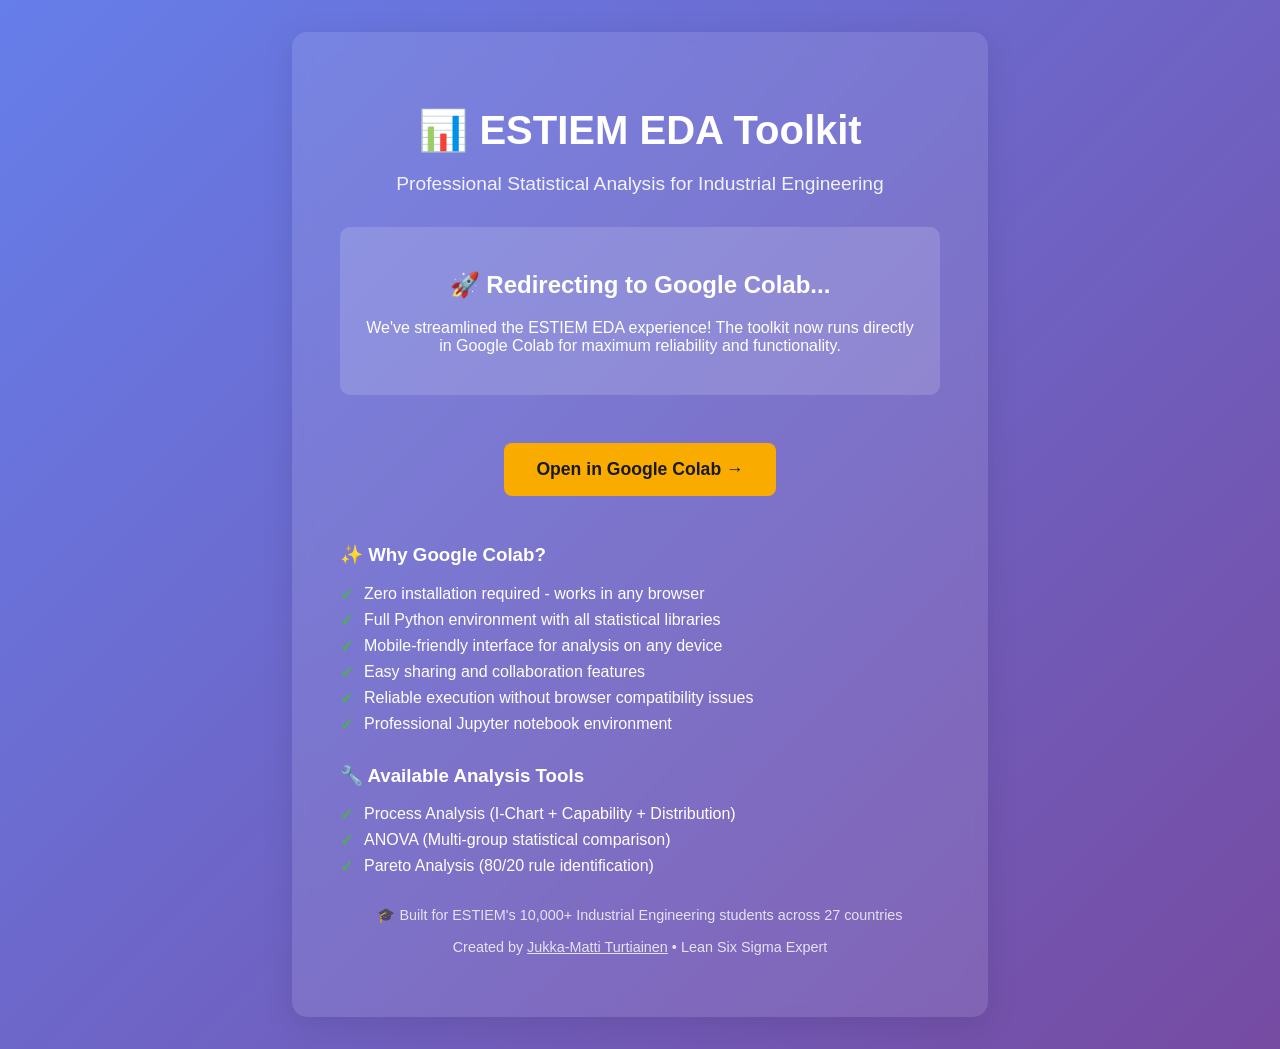
<file: docs/index.html>
<!DOCTYPE html>
<html lang="en">
<head>
    <meta charset="UTF-8">
    <meta name="viewport" content="width=device-width, initial-scale=1.0">
    <title>ESTIEM EDA Toolkit - Redirecting to Google Colab</title>
    <meta http-equiv="refresh" content="3;url=https://colab.research.google.com/github/jukka-matti/ESTIEM-eda/blob/main/notebooks/ESTIEM_EDA_Quick_Start.ipynb">
    <style>
        body {
            font-family: -apple-system, BlinkMacSystemFont, 'Segoe UI', Roboto, sans-serif;
            background: linear-gradient(135deg, #667eea 0%, #764ba2 100%);
            color: white;
            text-align: center;
            padding: 2rem;
            margin: 0;
            min-height: 100vh;
            display: flex;
            flex-direction: column;
            justify-content: center;
            align-items: center;
        }
        .container {
            max-width: 600px;
            background: rgba(255, 255, 255, 0.1);
            backdrop-filter: blur(10px);
            border-radius: 15px;
            padding: 3rem;
            box-shadow: 0 8px 32px rgba(0, 0, 0, 0.1);
        }
        h1 {
            font-size: 2.5rem;
            margin-bottom: 1rem;
            color: #fff;
        }
        .subtitle {
            font-size: 1.2rem;
            opacity: 0.9;
            margin-bottom: 2rem;
        }
        .redirect-info {
            background: rgba(255, 255, 255, 0.15);
            padding: 1.5rem;
            border-radius: 10px;
            margin: 2rem 0;
        }
        .colab-btn {
            display: inline-block;
            background: #f9ab00;
            color: #1a1a1a;
            text-decoration: none;
            padding: 1rem 2rem;
            border-radius: 8px;
            font-weight: bold;
            font-size: 1.1rem;
            margin: 1rem;
            transition: transform 0.2s;
        }
        .colab-btn:hover {
            transform: translateY(-2px);
        }
        .features {
            text-align: left;
            margin: 2rem 0;
        }
        .features ul {
            list-style: none;
            padding: 0;
        }
        .features li {
            margin: 0.5rem 0;
            padding-left: 1.5rem;
            position: relative;
        }
        .features li:before {
            content: "✓";
            position: absolute;
            left: 0;
            color: #4CAF50;
            font-weight: bold;
        }
        .estiem-info {
            opacity: 0.8;
            font-size: 0.9rem;
            margin-top: 2rem;
        }
    </style>
</head>
<body>
    <div class="container">
        <h1>📊 ESTIEM EDA Toolkit</h1>
        <p class="subtitle">Professional Statistical Analysis for Industrial Engineering</p>
        
        <div class="redirect-info">
            <h2>🚀 Redirecting to Google Colab...</h2>
            <p>We've streamlined the ESTIEM EDA experience! The toolkit now runs directly in Google Colab for maximum reliability and functionality.</p>
        </div>
        
        <a href="https://colab.research.google.com/github/jukka-matti/ESTIEM-eda/blob/main/notebooks/ESTIEM_EDA_Quick_Start.ipynb" class="colab-btn">
            Open in Google Colab →
        </a>
        
        <div class="features">
            <h3>✨ Why Google Colab?</h3>
            <ul>
                <li>Zero installation required - works in any browser</li>
                <li>Full Python environment with all statistical libraries</li>
                <li>Mobile-friendly interface for analysis on any device</li>
                <li>Easy sharing and collaboration features</li>
                <li>Reliable execution without browser compatibility issues</li>
                <li>Professional Jupyter notebook environment</li>
            </ul>
        </div>
        
        <div class="features">
            <h3>🔧 Available Analysis Tools</h3>
            <ul>
                <li>Process Analysis (I-Chart + Capability + Distribution)</li>
                <li>ANOVA (Multi-group statistical comparison)</li>
                <li>Pareto Analysis (80/20 rule identification)</li>
            </ul>
        </div>
        
        <div class="estiem-info">
            <p>🎓 Built for ESTIEM's 10,000+ Industrial Engineering students across 27 countries</p>
            <p>Created by <a href="https://www.rdmaic.com" style="color: #fff;">Jukka-Matti Turtiainen</a> • Lean Six Sigma Expert</p>
        </div>
    </div>

    <script>
        // Optional: Add countdown timer
        let countdown = 3;
        const timer = setInterval(() => {
            countdown--;
            if (countdown <= 0) {
                clearInterval(timer);
                window.location.href = 'https://colab.research.google.com/github/jukka-matti/ESTIEM-eda/blob/main/notebooks/ESTIEM_EDA_Quick_Start.ipynb';
            }
        }, 1000);
    </script>
</body>
</html>
</file>
